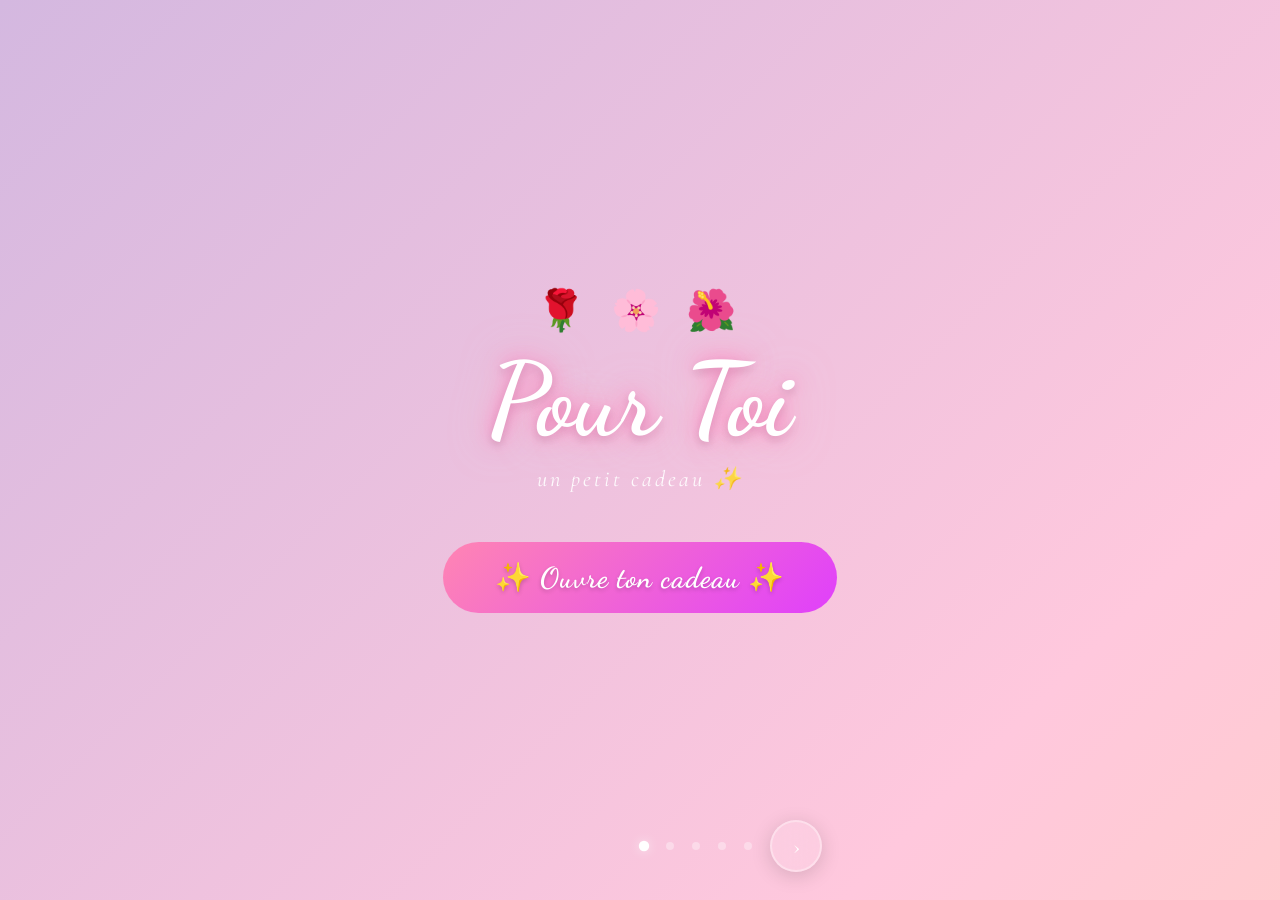
<file: index.html>
<!DOCTYPE html>
<html lang="fr">
<head>
  <meta charset="UTF-8"/>
  <meta name="viewport" content="width=device-width, initial-scale=1.0"/>
  <title>Pour Toi 🌸</title>
  <link rel="stylesheet" href="css/global.css"/>
  <link rel="stylesheet" href="css/index.css"/>
</head>
<body>

  <!-- CONFETTIS -->
  <div class="confetti-container" id="confettiContainer"></div>

  <!-- BALLONS -->
  <div class="balloons" id="balloonsContainer"></div>

  <!-- PAILLETTES -->
  <div class="sparkle-field" id="sparkleField"></div>

  <!-- CŒURS -->
  <div class="hearts" id="heartsContainer"></div>

  <!-- CONTENU CENTRAL -->
  <div class="center-content">
    <div class="roses-top">🌹 🌸 🌺</div>
    <h1 class="main-title">Pour Toi</h1>
    <p class="subtitle">un petit cadeau  ✨</p>

    <button class="btn-enter" id="enterBtn" onclick="enterSite()">
      <span class="shine"></span>
      ✨ Ouvre ton cadeau ✨
    </button>
  </div>

  <!-- NAVIGATION -->
  <nav class="page-nav">
    <span class="nav-dot active"></span>
    <span class="nav-dot"></span>
    <span class="nav-dot"></span>
    <span class="nav-dot"></span>
    <span class="nav-dot"></span>
    <a class="nav-arrow next" onclick="enterSite()" title="Page suivante">›</a>
  </nav>

  <script>
    // ===== Confettis =====
    const confettiColors = ['#ff85b3','#ffd700','#a855f7','#60d8f5','#ff6b9d','#fff','#ffc0cb','#87ceeb','#98fb98'];
    const container = document.getElementById('confettiContainer');
    for (let i = 0; i < 60; i++) {
      const c = document.createElement('div');
      c.classList.add('confetto');
      c.style.left        = Math.random() * 100 + 'vw';
      c.style.width       = (6 + Math.random() * 10) + 'px';
      c.style.height      = (6 + Math.random() * 10) + 'px';
      c.style.background  = confettiColors[Math.floor(Math.random() * confettiColors.length)];
      c.style.borderRadius = Math.random() > 0.5 ? '50%' : '2px';
      c.style.animationDuration = (4 + Math.random() * 8) + 's';
      c.style.animationDelay    = (-Math.random() * 10) + 's';
      container.appendChild(c);
    }

    // ===== Ballons =====
    const balloonColors = ['#ff85b3','#a78bfa','#fcd34d','#6ee7b7','#f87171','#60a5fa','#fb7185'];
    const balloonsDiv = document.getElementById('balloonsContainer');
    for (let i = 0; i < 10; i++) {
      const b = document.createElement('div');
      b.classList.add('balloon');
      b.style.left             = (5 + Math.random() * 90) + 'vw';
      b.style.background       = balloonColors[Math.floor(Math.random() * balloonColors.length)];
      b.style.width            = (50 + Math.random() * 30) + 'px';
      b.style.height           = (62 + Math.random() * 38) + 'px';
      b.style.animationDuration = (12 + Math.random() * 14) + 's';
      b.style.animationDelay   = (-Math.random() * 15) + 's';
      balloonsDiv.appendChild(b);
    }

    // ===== Paillettes =====
    const sparkleSymbols = ['✦','✧','⋆','★','✩','✸','❋'];
    const sparkleDiv = document.getElementById('sparkleField');
    for (let i = 0; i < 25; i++) {
      const s = document.createElement('span');
      s.classList.add('sparkle');
      s.textContent = sparkleSymbols[Math.floor(Math.random() * sparkleSymbols.length)];
      s.style.left     = (Math.random() * 95) + 'vw';
      s.style.top      = (Math.random() * 95) + 'vh';
      s.style.fontSize = (12 + Math.random() * 16) + 'px';
      s.style.animationDuration = (2 + Math.random() * 3) + 's';
      s.style.animationDelay    = (-Math.random() * 4) + 's';
      s.style.color    = Math.random() > 0.5 ? 'gold' : '#fff5e4';
      sparkleDiv.appendChild(s);
    }

    // ===== Cœurs =====
    const heartsDiv = document.getElementById('heartsContainer');
    const heartSymbols = ['💗','💕','🌸','💫','✨','🌷'];
    for (let i = 0; i < 12; i++) {
      const h = document.createElement('span');
      h.classList.add('heart');
      h.textContent = heartSymbols[Math.floor(Math.random() * heartSymbols.length)];
      h.style.left              = (Math.random() * 95) + 'vw';
      h.style.animationDuration = (6 + Math.random() * 8) + 's';
      h.style.animationDelay    = (-Math.random() * 10) + 's';
      h.style.fontSize          = (16 + Math.random() * 20) + 'px';
      heartsDiv.appendChild(h);
    }

    // ===== Navigation =====
    function enterSite() {
      document.body.classList.add('leaving');
      setTimeout(() => { window.location.href = 'candle.html'; }, 800);
    }
  </script>
</body>
</html>
</file>
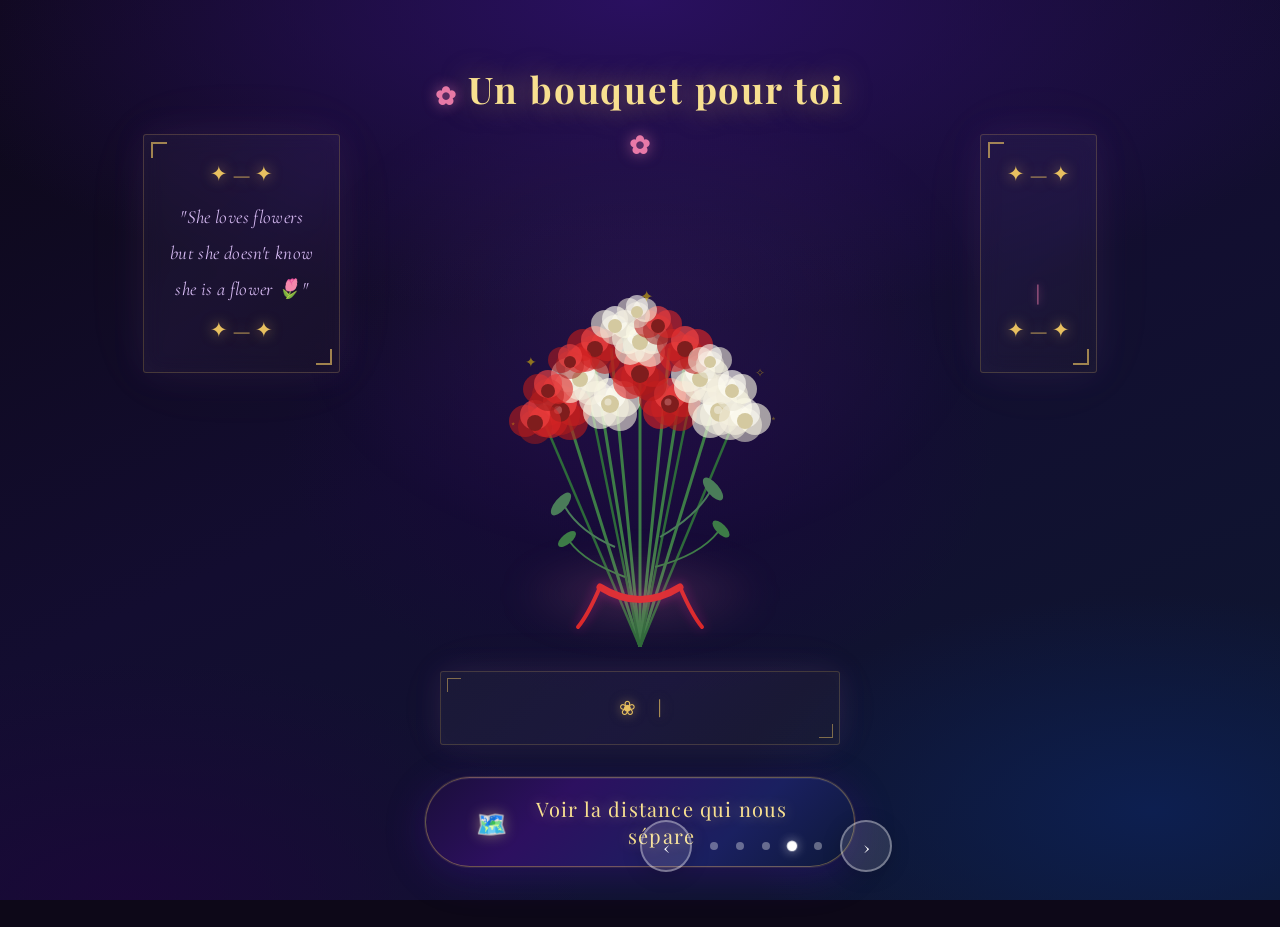
<file: bouquet.html>
<!DOCTYPE html>
<html lang="fr">
<head>
  <meta charset="UTF-8"/>
  <meta name="viewport" content="width=device-width, initial-scale=1.0"/>
  <title>Un Bouquet pour Meriem 🌹</title>
  <link rel="stylesheet" href="css/global.css"/>
  <link rel="stylesheet" href="css/bouquet.css"/>
</head>
<body>

  <!-- PARTICULES CANVAS -->
  <canvas id="particleCanvas"></canvas>

  <!-- LUMIÈRE AMBIANTE -->
  <div class="ambient-light"></div>

  <div class="page-wrapper">

    <!-- CITATION GAUCHE -->
    <div class="side-text left-text">
      <div class="quote-frame">
        <span class="ornament top">✦ — ✦</span>
        <p class="quote-en">"She loves flowers<br/>but she doesn't know<br/>she is a flower 🌷"</p>
        <span class="ornament bottom">✦ — ✦</span>
      </div>
    </div>

    <!-- CENTRE : BOUQUET & MESSAGE -->
    <div class="center-col">
      <h1 class="bouquet-title">
        <span class="title-deco">✿</span>
        Un bouquet pour toi
        <span class="title-deco">✿</span>
      </h1>

      <!-- BOUQUET SVG — Roses rouges & blanches -->
      <div class="bouquet-wrapper" id="bouquetArea">
        <div class="bouquet-glow"></div>
        <svg id="bouquetSway" class="bouquet-sway" width="400" height="480" viewBox="0 0 400 480">
          <!-- TIGES -->
          <g class="stem-group">
            <line x1="200" y1="480" x2="155" y2="200" stroke="#3d7c47" stroke-width="3" class="stem" style="--delay:0s"/>
            <line x1="200" y1="480" x2="200" y2="160" stroke="#3d7c47" stroke-width="3" class="stem" style="--delay:0.1s"/>
            <line x1="200" y1="480" x2="245" y2="195" stroke="#3d7c47" stroke-width="3" class="stem" style="--delay:0.2s"/>
            <line x1="200" y1="480" x2="120" y2="225" stroke="#3d7c47" stroke-width="3" class="stem" style="--delay:0.3s"/>
            <line x1="200" y1="480" x2="280" y2="220" stroke="#3d7c47" stroke-width="3" class="stem" style="--delay:0.4s"/>
            <line x1="200" y1="480" x2="170" y2="170" stroke="#3d7c47" stroke-width="3" class="stem" style="--delay:0.15s"/>
            <line x1="200" y1="480" x2="230" y2="175" stroke="#3d7c47" stroke-width="3" class="stem" style="--delay:0.25s"/>
            <line x1="200" y1="480" x2="100" y2="245" stroke="#2d6a3a" stroke-width="2.5" class="stem" style="--delay:0.35s"/>
            <line x1="200" y1="480" x2="300" y2="240" stroke="#2d6a3a" stroke-width="2.5" class="stem" style="--delay:0.45s"/>
            <line x1="200" y1="480" x2="140" y2="185" stroke="#2d6a3a" stroke-width="2.5" class="stem" style="--delay:0.5s"/>
            <line x1="200" y1="480" x2="260" y2="185" stroke="#2d6a3a" stroke-width="2.5" class="stem" style="--delay:0.55s"/>
          </g>

          <!-- FEUILLES -->
          <path d="M175,380 Q140,365 125,340" stroke="#4a7c59" stroke-width="2" fill="none"/>
          <ellipse cx="121" cy="337" rx="14" ry="6" fill="#4a7c59" transform="rotate(-50,121,337)"/>
          <path d="M220,370 Q255,350 270,325" stroke="#4a7c59" stroke-width="2" fill="none"/>
          <ellipse cx="273" cy="322" rx="14" ry="6" fill="#4a7c59" transform="rotate(50,273,322)"/>
          <path d="M185,410 Q145,395 130,375" stroke="#3d7c47" stroke-width="2" fill="none"/>
          <ellipse cx="127" cy="372" rx="11" ry="5" fill="#3d7c47" transform="rotate(-40,127,372)"/>
          <path d="M215,400 Q260,388 278,365" stroke="#3d7c47" stroke-width="2" fill="none"/>
          <ellipse cx="281" cy="362" rx="11" ry="5" fill="#3d7c47" transform="rotate(45,281,362)"/>

          <!-- ROSES — Rangée du bas (5 roses, plus grandes) -->
          <!-- Rose Rouge 1 -->
          <g class="flower-bloom" style="--bloom-delay:0.4s">
            <circle cx="120" cy="248" r="20" fill="#9b1c1c" opacity="0.6"/>
            <circle cx="107" cy="240" r="19" fill="#b91c1c" opacity="0.65"/>
            <circle cx="133" cy="240" r="19" fill="#dc2626" opacity="0.65"/>
            <circle cx="110" cy="253" r="18" fill="#dc2626" opacity="0.6"/>
            <circle cx="130" cy="255" r="18" fill="#b91c1c" opacity="0.6"/>
            <circle cx="120" cy="235" r="17" fill="#ef4444" opacity="0.7"/>
            <circle cx="120" cy="245" r="10" fill="#7f1d1d"/>
            <circle cx="118" cy="243" r="4" fill="#fca5a5" opacity="0.35"/>
          </g>
          <!-- Rose Blanche 2 -->
          <g class="flower-bloom" style="--bloom-delay:0.6s">
            <circle cx="170" cy="240" r="19" fill="#e8e4d4" opacity="0.6"/>
            <circle cx="157" cy="232" r="18" fill="#f5f0e0" opacity="0.65"/>
            <circle cx="183" cy="232" r="18" fill="#fffde7" opacity="0.65"/>
            <circle cx="160" cy="245" r="17" fill="#fefce8" opacity="0.6"/>
            <circle cx="180" cy="247" r="17" fill="#f5f0e0" opacity="0.6"/>
            <circle cx="170" cy="227" r="16" fill="#fffef5" opacity="0.7"/>
            <circle cx="170" cy="237" r="9" fill="#d4c9a0"/>
            <circle cx="168" cy="235" r="3.5" fill="#fff" opacity="0.4"/>
          </g>
          <!-- Rose Rouge 3 -->
          <g class="flower-bloom" style="--bloom-delay:0.8s">
            <circle cx="230" cy="240" r="19" fill="#991b1b" opacity="0.6"/>
            <circle cx="217" cy="232" r="18" fill="#b91c1c" opacity="0.65"/>
            <circle cx="243" cy="232" r="18" fill="#dc2626" opacity="0.65"/>
            <circle cx="220" cy="245" r="17" fill="#dc2626" opacity="0.6"/>
            <circle cx="240" cy="247" r="17" fill="#b91c1c" opacity="0.6"/>
            <circle cx="230" cy="227" r="16" fill="#ef4444" opacity="0.7"/>
            <circle cx="230" cy="237" r="9" fill="#7f1d1d"/>
            <circle cx="228" cy="235" r="3.5" fill="#fca5a5" opacity="0.35"/>
          </g>
          <!-- Rose Blanche 4 -->
          <g class="flower-bloom" style="--bloom-delay:1.0s">
            <circle cx="280" cy="248" r="20" fill="#e8e4d4" opacity="0.6"/>
            <circle cx="267" cy="240" r="19" fill="#f5f0e0" opacity="0.65"/>
            <circle cx="293" cy="240" r="19" fill="#fffde7" opacity="0.65"/>
            <circle cx="270" cy="253" r="18" fill="#fefce8" opacity="0.6"/>
            <circle cx="290" cy="255" r="18" fill="#f5f0e0" opacity="0.6"/>
            <circle cx="280" cy="235" r="17" fill="#fffef5" opacity="0.7"/>
            <circle cx="280" cy="245" r="10" fill="#d4c9a0"/>
            <circle cx="278" cy="243" r="4" fill="#fff" opacity="0.4"/>
          </g>
          <!-- Rose Rouge 5 (bord gauche) -->
          <g class="flower-bloom" style="--bloom-delay:1.2s">
            <circle cx="95" cy="260" r="17" fill="#9b1c1c" opacity="0.55"/>
            <circle cx="85" cy="254" r="16" fill="#b91c1c" opacity="0.6"/>
            <circle cx="105" cy="254" r="16" fill="#dc2626" opacity="0.6"/>
            <circle cx="95" cy="248" r="15" fill="#ef4444" opacity="0.65"/>
            <circle cx="95" cy="256" r="8" fill="#7f1d1d"/>
          </g>
          <!-- Rose Blanche 6 (bord droit) -->
          <g class="flower-bloom" style="--bloom-delay:1.3s">
            <circle cx="305" cy="258" r="17" fill="#e8e4d4" opacity="0.55"/>
            <circle cx="295" cy="252" r="16" fill="#f5f0e0" opacity="0.6"/>
            <circle cx="315" cy="252" r="16" fill="#fffde7" opacity="0.6"/>
            <circle cx="305" cy="246" r="15" fill="#fffef5" opacity="0.65"/>
            <circle cx="305" cy="254" r="8" fill="#d4c9a0"/>
          </g>

          <!-- ROSES — Rangée du milieu (6 roses) -->
          <!-- Rose Blanche 7 -->
          <g class="flower-bloom" style="--bloom-delay:1.5s">
            <circle cx="140" cy="215" r="18" fill="#e8e4d4" opacity="0.6"/>
            <circle cx="128" cy="208" r="17" fill="#f5f0e0" opacity="0.65"/>
            <circle cx="152" cy="208" r="17" fill="#fffde7" opacity="0.65"/>
            <circle cx="130" cy="220" r="16" fill="#fefce8" opacity="0.6"/>
            <circle cx="150" cy="222" r="16" fill="#f5f0e0" opacity="0.6"/>
            <circle cx="140" cy="203" r="15" fill="#fffef5" opacity="0.7"/>
            <circle cx="140" cy="212" r="8" fill="#d4c9a0"/>
          </g>
          <!-- Rose Rouge 8 -->
          <g class="flower-bloom" style="--bloom-delay:1.7s">
            <circle cx="200" cy="210" r="19" fill="#991b1b" opacity="0.6"/>
            <circle cx="187" cy="202" r="18" fill="#b91c1c" opacity="0.65"/>
            <circle cx="213" cy="202" r="18" fill="#dc2626" opacity="0.65"/>
            <circle cx="190" cy="215" r="17" fill="#dc2626" opacity="0.6"/>
            <circle cx="210" cy="217" r="17" fill="#b91c1c" opacity="0.6"/>
            <circle cx="200" cy="197" r="16" fill="#ef4444" opacity="0.7"/>
            <circle cx="200" cy="207" r="9" fill="#7f1d1d"/>
          </g>
          <!-- Rose Blanche 9 -->
          <g class="flower-bloom" style="--bloom-delay:1.9s">
            <circle cx="260" cy="215" r="18" fill="#e8e4d4" opacity="0.6"/>
            <circle cx="248" cy="208" r="17" fill="#f5f0e0" opacity="0.65"/>
            <circle cx="272" cy="208" r="17" fill="#fffde7" opacity="0.65"/>
            <circle cx="250" cy="220" r="16" fill="#fefce8" opacity="0.6"/>
            <circle cx="270" cy="222" r="16" fill="#f5f0e0" opacity="0.6"/>
            <circle cx="260" cy="203" r="15" fill="#fffef5" opacity="0.7"/>
            <circle cx="260" cy="212" r="8" fill="#d4c9a0"/>
          </g>
          <!-- Rose Rouge 10 (entre) -->
          <g class="flower-bloom" style="--bloom-delay:2.0s">
            <circle cx="108" cy="228" r="16" fill="#991b1b" opacity="0.55"/>
            <circle cx="98" cy="222" r="15" fill="#b91c1c" opacity="0.6"/>
            <circle cx="118" cy="222" r="15" fill="#dc2626" opacity="0.6"/>
            <circle cx="108" cy="217" r="14" fill="#ef4444" opacity="0.65"/>
            <circle cx="108" cy="224" r="7" fill="#7f1d1d"/>
          </g>
          <!-- Rose Blanche 11 (entre) -->
          <g class="flower-bloom" style="--bloom-delay:2.1s">
            <circle cx="292" cy="228" r="16" fill="#e8e4d4" opacity="0.55"/>
            <circle cx="282" cy="222" r="15" fill="#f5f0e0" opacity="0.6"/>
            <circle cx="302" cy="222" r="15" fill="#fffde7" opacity="0.6"/>
            <circle cx="292" cy="217" r="14" fill="#fffef5" opacity="0.65"/>
            <circle cx="292" cy="224" r="7" fill="#d4c9a0"/>
          </g>

          <!-- ROSES — Rangée du haut (5 roses) -->
          <!-- Rose Rouge 12 -->
          <g class="flower-bloom" style="--bloom-delay:2.3s">
            <circle cx="155" cy="185" r="17" fill="#991b1b" opacity="0.6"/>
            <circle cx="143" cy="178" r="16" fill="#b91c1c" opacity="0.65"/>
            <circle cx="167" cy="178" r="16" fill="#dc2626" opacity="0.65"/>
            <circle cx="145" cy="190" r="15" fill="#dc2626" opacity="0.6"/>
            <circle cx="165" cy="192" r="15" fill="#b91c1c" opacity="0.6"/>
            <circle cx="155" cy="173" r="14" fill="#ef4444" opacity="0.7"/>
            <circle cx="155" cy="182" r="8" fill="#7f1d1d"/>
          </g>
          <!-- Rose Blanche 13 -->
          <g class="flower-bloom" style="--bloom-delay:2.5s">
            <circle cx="200" cy="178" r="17" fill="#e8e4d4" opacity="0.6"/>
            <circle cx="188" cy="171" r="16" fill="#f5f0e0" opacity="0.65"/>
            <circle cx="212" cy="171" r="16" fill="#fffde7" opacity="0.65"/>
            <circle cx="190" cy="183" r="15" fill="#fefce8" opacity="0.6"/>
            <circle cx="210" cy="185" r="15" fill="#f5f0e0" opacity="0.6"/>
            <circle cx="200" cy="166" r="14" fill="#fffef5" opacity="0.7"/>
            <circle cx="200" cy="175" r="8" fill="#d4c9a0"/>
          </g>
          <!-- Rose Rouge 14 -->
          <g class="flower-bloom" style="--bloom-delay:2.7s">
            <circle cx="245" cy="185" r="17" fill="#991b1b" opacity="0.6"/>
            <circle cx="233" cy="178" r="16" fill="#b91c1c" opacity="0.65"/>
            <circle cx="257" cy="178" r="16" fill="#dc2626" opacity="0.65"/>
            <circle cx="235" cy="190" r="15" fill="#dc2626" opacity="0.6"/>
            <circle cx="255" cy="192" r="15" fill="#b91c1c" opacity="0.6"/>
            <circle cx="245" cy="173" r="14" fill="#ef4444" opacity="0.7"/>
            <circle cx="245" cy="182" r="8" fill="#7f1d1d"/>
          </g>
          <!-- Rose Rouge petite 15 -->
          <g class="flower-bloom" style="--bloom-delay:2.9s">
            <circle cx="130" cy="198" r="14" fill="#9b1c1c" opacity="0.5"/>
            <circle cx="121" cy="193" r="13" fill="#b91c1c" opacity="0.55"/>
            <circle cx="139" cy="193" r="13" fill="#dc2626" opacity="0.55"/>
            <circle cx="130" cy="189" r="12" fill="#ef4444" opacity="0.6"/>
            <circle cx="130" cy="195" r="6" fill="#7f1d1d"/>
          </g>
          <!-- Rose Blanche petite 16 -->
          <g class="flower-bloom" style="--bloom-delay:3.0s">
            <circle cx="270" cy="198" r="14" fill="#e8e4d4" opacity="0.5"/>
            <circle cx="261" cy="193" r="13" fill="#f5f0e0" opacity="0.55"/>
            <circle cx="279" cy="193" r="13" fill="#fffde7" opacity="0.55"/>
            <circle cx="270" cy="189" r="12" fill="#fffef5" opacity="0.6"/>
            <circle cx="270" cy="195" r="6" fill="#d4c9a0"/>
          </g>

          <!-- ROSES — Sommet (3 roses) -->
          <!-- Rose Blanche 17 -->
          <g class="flower-bloom" style="--bloom-delay:3.2s">
            <circle cx="175" cy="163" r="15" fill="#e8e4d4" opacity="0.55"/>
            <circle cx="165" cy="157" r="14" fill="#f5f0e0" opacity="0.6"/>
            <circle cx="185" cy="157" r="14" fill="#fffde7" opacity="0.6"/>
            <circle cx="175" cy="152" r="13" fill="#fffef5" opacity="0.65"/>
            <circle cx="175" cy="159" r="7" fill="#d4c9a0"/>
          </g>
          <!-- Rose Rouge 18 -->
          <g class="flower-bloom" style="--bloom-delay:3.4s">
            <circle cx="218" cy="163" r="15" fill="#991b1b" opacity="0.55"/>
            <circle cx="208" cy="157" r="14" fill="#b91c1c" opacity="0.6"/>
            <circle cx="228" cy="157" r="14" fill="#dc2626" opacity="0.6"/>
            <circle cx="218" cy="152" r="13" fill="#ef4444" opacity="0.65"/>
            <circle cx="218" cy="159" r="7" fill="#7f1d1d"/>
          </g>
          <!-- Rose Blanche 19 (top) -->
          <g class="flower-bloom" style="--bloom-delay:3.6s">
            <circle cx="197" cy="148" r="13" fill="#e8e4d4" opacity="0.5"/>
            <circle cx="189" cy="143" r="12" fill="#f5f0e0" opacity="0.55"/>
            <circle cx="205" cy="143" r="12" fill="#fffde7" opacity="0.55"/>
            <circle cx="197" cy="139" r="11" fill="#fffef5" opacity="0.6"/>
            <circle cx="197" cy="145" r="6" fill="#d4c9a0"/>
          </g>

          <!-- ÉTINCELLES DÉCORATIVES SVG -->
          <g class="sparkle-svg">
            <text x="85" y="200" font-size="14" fill="#ffd700" opacity="0.5">✦</text>
            <text x="315" y="210" font-size="12" fill="#ffd700" opacity="0.4">✧</text>
            <text x="200" y="135" font-size="16" fill="#ffd700" opacity="0.5">✦</text>
            <text x="70" y="260" font-size="10" fill="#ffd700" opacity="0.3">⋆</text>
            <text x="330" y="255" font-size="11" fill="#ffd700" opacity="0.3">⋆</text>
          </g>

          <!-- RUBAN -->
          <g class="ribbon-group">
            <path d="M160,420 Q200,445 240,420" stroke="#dc2626" stroke-width="7" fill="none" stroke-linecap="round"/>
            <path d="M160,420 Q148,448 138,460" stroke="#dc2626" stroke-width="4" fill="none" stroke-linecap="round"/>
            <path d="M240,420 Q252,448 262,460" stroke="#dc2626" stroke-width="4" fill="none" stroke-linecap="round"/>
          </g>
        </svg>

        <!-- Particules autour du bouquet -->
        <div class="sparkles-container" id="bouquetParticles"></div>
      </div>

      <!-- MESSAGE DANS BOÎTE ÉLÉGANTE -->
      <div class="message-box">
        <div class="message-inner">
          <span class="msg-ornament">❀</span>
          <p class="typewriter-text" id="typewriter-container"></p>
          <span id="typewriter-cursor" class="msg-ornament">|</span>
        </div>
      </div>

      <!-- BOUTON -->
      <button class="btn-map" onclick="goToMap()">
        <span class="btn-shine"></span>
        <span class="btn-icon">🗺️</span>
        <span class="btn-label">Voir la distance qui nous sépare</span>
      </button>
    </div>

    <!-- CITATION DROITE -->
    <div class="side-text right-text">
      <div class="quote-frame right-frame">
        <span class="ornament top">✦ — ✦</span>
        <p class="typed-message" id="typedFr"></p>
        <span id="cursor">|</span>
        <span class="ornament bottom">✦ — ✦</span>
      </div>
    </div>
  </div>

  <!-- NAVIGATION -->
  <nav class="page-nav">
    <a class="nav-arrow prev" href="celebrate.html" title="Célébration">‹</a>
    <span class="nav-dot"></span>
    <span class="nav-dot"></span>
    <span class="nav-dot"></span>
    <span class="nav-dot active"></span>
    <span class="nav-dot"></span>
    <a class="nav-arrow next" href="map.html" title="Carte">›</a>
  </nav>

  <script src="js/bouquet.js"></script>
</body>
</html>
</file>
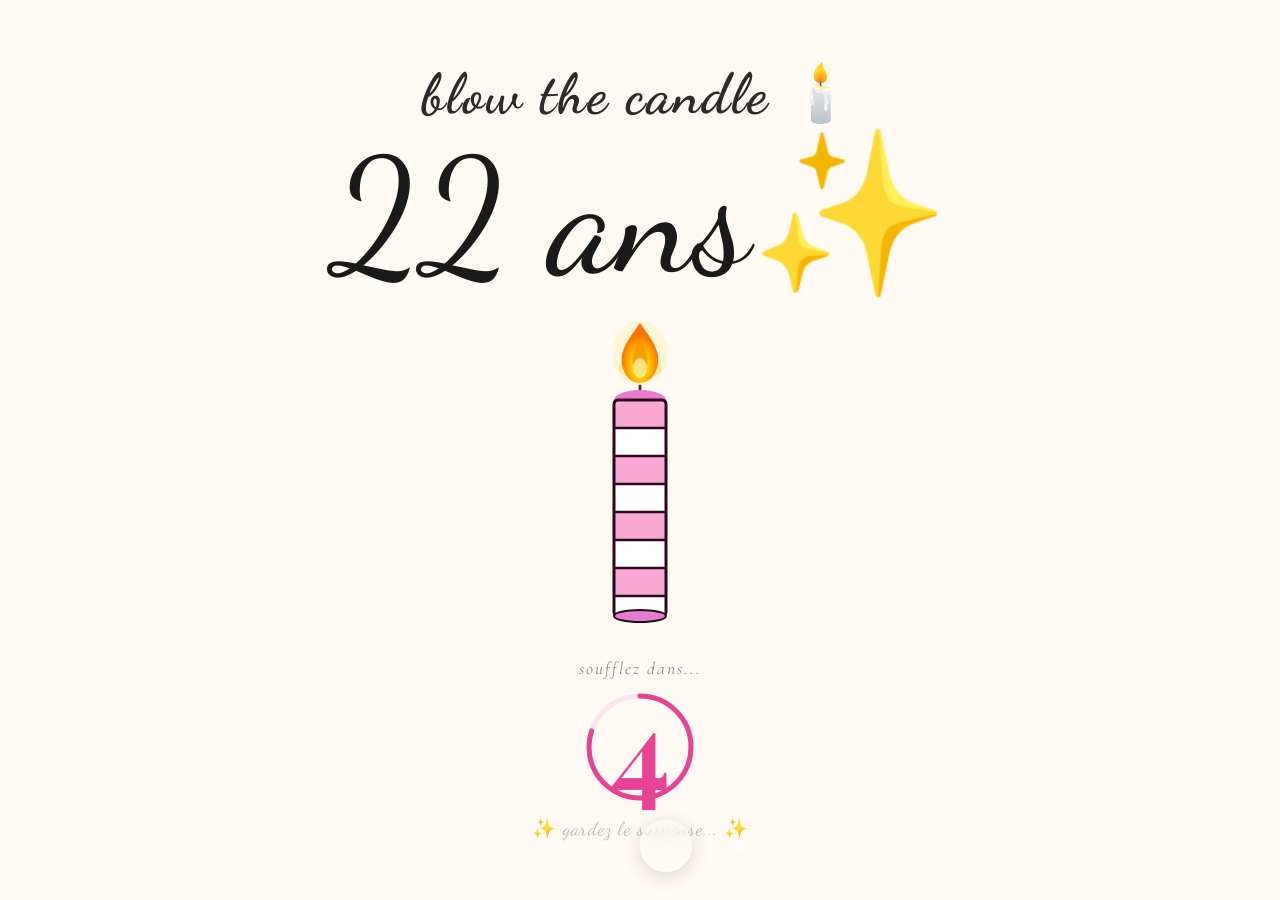
<file: candle.html>
<!DOCTYPE html>
<html lang="fr">
<head>
  <meta charset="UTF-8"/>
  <meta name="viewport" content="width=device-width, initial-scale=1.0"/>
  <title>Blow The Candle 🕯️</title>
  <link rel="stylesheet" href="css/global.css"/>
  <link rel="stylesheet" href="css/candle.css"/>
</head>
<body>

  <!-- OVERLAY SOUFFLÉ -->
  <div class="blown-overlay" id="blownOverlay">
    <div class="blown-icon">🕯️</div>
    <div class="blown-text">Soufflée ! 🎉</div>
    <div class="blown-sub">On y va...</div>
  </div>

  <!-- TITRE -->
  <h1 class="blow-title">blow the candle 🕯️</h1>

  <!-- CHIFFRE 22 -->
  <div class="number-22">22 ans✨</div>

  <!-- BOUGIE SVG -->
  <div class="candle-scene">
    <svg id="candleSVG" width="130" height="320" viewBox="0 0 130 320" xmlns="http://www.w3.org/2000/svg">
      <!-- FLAMME -->
      <g id="flameGroup">
        <ellipse cx="65" cy="60" rx="22" ry="10" fill="#ffd000" opacity="0.3"/>
        <path d="M65,15 C75,30 90,45 80,65 C74,78 55,78 50,65 C40,45 55,30 65,15Z" fill="url(#flameGrad)"/>
        <path d="M65,30 C70,40 76,52 70,63 C67,69 63,69 60,63 C54,52 60,40 65,30Z" fill="#ff8c00" opacity="0.85"/>
        <ellipse cx="65" cy="60" rx="7" ry="10" fill="#fff0a0" opacity="0.9"/>
        <ellipse cx="65" cy="45" rx="28" ry="32" fill="#ffd700" opacity="0.12"/>
      </g>

      <!-- FUMÉE -->
      <g id="smokeGroup">
        <path d="M65,15 Q60,5 65,-5 Q70,-15 65,-25" stroke="#ccc" stroke-width="3" fill="none" opacity="0.6" stroke-linecap="round"/>
        <path d="M65,15 Q72,3 68,-8 Q64,-20 70,-30" stroke="#ccc" stroke-width="2" fill="none" opacity="0.4" stroke-linecap="round"/>
      </g>

      <!-- MÈCHE -->
      <line x1="65" y1="78" x2="65" y2="88" stroke="#5a3010" stroke-width="3" stroke-linecap="round"/>

      <!-- HAUT BOUGIE -->
      <ellipse cx="65" cy="92" rx="26" ry="10" fill="#e87dcf"/>

      <!-- RAYURES -->
      <rect x="39" y="92"  width="52" height="28" fill="#f9a8d4" rx="2"/>
      <rect x="39" y="120" width="52" height="28" fill="#ffffff" rx="2"/>
      <rect x="39" y="148" width="52" height="28" fill="#f9a8d4" rx="2"/>
      <rect x="39" y="176" width="52" height="28" fill="#ffffff" rx="2"/>
      <rect x="39" y="204" width="52" height="28" fill="#f9a8d4" rx="2"/>
      <rect x="39" y="232" width="52" height="28" fill="#ffffff" rx="2"/>
      <rect x="39" y="260" width="52" height="28" fill="#f9a8d4" rx="2"/>
      <rect x="39" y="288" width="52" height="20" fill="#ffffff" rx="2"/>

      <!-- LIGNES RAYURES -->
      <line x1="39" y1="120" x2="91" y2="120" stroke="#2a0a1a" stroke-width="2.5"/>
      <line x1="39" y1="148" x2="91" y2="148" stroke="#2a0a1a" stroke-width="2.5"/>
      <line x1="39" y1="176" x2="91" y2="176" stroke="#2a0a1a" stroke-width="2.5"/>
      <line x1="39" y1="204" x2="91" y2="204" stroke="#2a0a1a" stroke-width="2.5"/>
      <line x1="39" y1="232" x2="91" y2="232" stroke="#2a0a1a" stroke-width="2.5"/>
      <line x1="39" y1="260" x2="91" y2="260" stroke="#2a0a1a" stroke-width="2.5"/>
      <line x1="39" y1="288" x2="91" y2="288" stroke="#2a0a1a" stroke-width="2.5"/>

      <!-- CONTOUR -->
      <rect x="39" y="92" width="52" height="216" rx="4" fill="none" stroke="#2a0a1a" stroke-width="3"/>

      <!-- BASE -->
      <ellipse cx="65" cy="308" rx="26" ry="6" fill="#e87dcf" stroke="#2a0a1a" stroke-width="2"/>

      <defs>
        <radialGradient id="flameGrad" cx="50%" cy="70%" r="50%">
          <stop offset="0%" stop-color="#fffacd"/>
          <stop offset="40%" stop-color="#ffd700"/>
          <stop offset="100%" stop-color="#ff6600"/>
        </radialGradient>
      </defs>
    </svg>
  </div>

  <!-- COMPTE À REBOURS -->
  <div class="countdown-wrapper">
    <div class="countdown-label">soufflez dans...</div>
    <div class="timer-ring">
      <svg width="120" height="120" viewBox="0 0 120 120">
        <circle class="timer-ring-bg" cx="60" cy="60" r="51"/>
        <circle class="timer-ring-circle" id="timerRing" cx="60" cy="60" r="51"/>
      </svg>
      <div class="timer-inner">
        <div class="countdown-number" id="countDisplay">5</div>
      </div>
    </div>
    <div class="blow-hint">✨ gardez le suspense... ✨</div>
  </div>

  <!-- NAVIGATION -->
  <nav class="page-nav">
    <a class="nav-arrow prev" href="index.html" title="Accueil">‹</a>
    <span class="nav-dot"></span>
    <span class="nav-dot active"></span>
    <span class="nav-dot"></span>
    <span class="nav-dot"></span>
    <span class="nav-dot"></span>
    <a class="nav-arrow next" style="visibility:hidden">›</a>
  </nav>

  <script src="js/candle.js"></script>
</body>
</html>
</file>
<file: css/global.css>
/* ============================================================
   GLOBAL.CSS — Base commune pour tout le site
   ============================================================ */
@import url('https://fonts.googleapis.com/css2?family=Dancing+Script:wght@400;600;700&family=Playfair+Display:ital,wght@0,400;0,700;1,400&family=Cormorant+Garamond:ital,wght@0,300;0,400;1,300;1,400&display=swap');

*, *::before, *::after {
  margin: 0;
  padding: 0;
  box-sizing: border-box;
}

html, body {
  width: 100%;
  min-height: 100vh;
  overflow-x: hidden;
}

body {
  font-family: 'Cormorant Garamond', Georgia, serif;
  -webkit-font-smoothing: antialiased;
}

/* ---- Animations globales ---- */
@keyframes fadeIn {
  from { opacity: 0; transform: translateY(20px); }
  to   { opacity: 1; transform: translateY(0); }
}
@keyframes fadeInLeft {
  from { opacity: 0; transform: translateX(-50px); }
  to   { opacity: 1; transform: translateX(0); }
}
@keyframes fadeInRight {
  from { opacity: 0; transform: translateX(50px); }
  to   { opacity: 1; transform: translateX(0); }
}
@keyframes fadeInUp {
  from { opacity: 0; transform: translateY(40px); }
  to   { opacity: 1; transform: translateY(0); }
}
@keyframes fadeOut {
  from { opacity: 1; }
  to   { opacity: 0; }
}
@keyframes pulse-glow {
  0%, 100% { box-shadow: 0 0 20px rgba(255,182,193,0.6), 0 6px 30px rgba(255,105,180,0.4); }
  50%      { box-shadow: 0 0 40px rgba(255,182,193,0.9), 0 10px 50px rgba(255,105,180,0.7); }
}
@keyframes sparkle {
  0%, 100% { opacity: 0; transform: scale(0) rotate(0deg); }
  50%      { opacity: 1; transform: scale(1) rotate(180deg); }
}
@keyframes shake {
  0%, 100% { transform: translateX(0); }
  10%, 30%, 50%, 70%, 90% { transform: translateX(-6px); }
  20%, 40%, 60%, 80%      { transform: translateX(6px); }
}

/* ---- Transition sortie de page ---- */
body.leaving {
  animation: fadeOut 0.8s ease forwards;
}

/* ---- Navigation Arrows ---- */
.page-nav {
  position: fixed;
  bottom: 28px;
  left: 50%;
  transform: translateX(-50%);
  display: flex;
  align-items: center;
  gap: 18px;
  z-index: 999;
  animation: fadeInUp 1s ease 1.5s both;
}
.nav-arrow {
  display: flex;
  align-items: center;
  justify-content: center;
  width: 52px;
  height: 52px;
  border-radius: 50%;
  border: 2px solid rgba(255,255,255,0.35);
  background: rgba(255,255,255,0.12);
  -webkit-backdrop-filter: blur(12px);
  backdrop-filter: blur(12px);
  color: #fff;
  font-size: 1.5rem;
  cursor: pointer;
  transition: all 0.35s ease;
  box-shadow: 0 4px 20px rgba(0,0,0,0.15);
  text-decoration: none;
}
.nav-arrow:hover {
  transform: translateY(-4px) scale(1.1);
  background: rgba(255,255,255,0.22);
  border-color: rgba(255,255,255,0.6);
  box-shadow: 0 8px 30px rgba(0,0,0,0.25);
}
.nav-arrow.prev { animation: arrowBounceLeft 2s ease-in-out infinite; }
.nav-arrow.next { animation: arrowBounceRight 2s ease-in-out infinite; }
.nav-dot {
  width: 8px;
  height: 8px;
  border-radius: 50%;
  background: rgba(255,255,255,0.35);
  transition: all 0.3s ease;
}
.nav-dot.active {
  background: #fff;
  box-shadow: 0 0 8px rgba(255,255,255,0.6);
  transform: scale(1.3);
}
@keyframes arrowBounceLeft {
  0%, 100% { transform: translateX(0); }
  50%      { transform: translateX(-4px); }
}
@keyframes arrowBounceRight {
  0%, 100% { transform: translateX(0); }
  50%      { transform: translateX(4px); }
}

/* ---- Scrollbar ---- */
::-webkit-scrollbar { width: 6px; }
::-webkit-scrollbar-track { background: #fff0f5; }
::-webkit-scrollbar-thumb { background: #e8a0bf; border-radius: 10px; }
</file>
<file: css/index.css>
/* ============================================================
   INDEX.CSS — Page 1 : Landing page
   ============================================================ */

/* Fond dégradé animé */
@keyframes gradientShift {
  0%   { background-position: 0% 50%; }
  50%  { background-position: 100% 50%; }
  100% { background-position: 0% 50%; }
}

body {
  background: linear-gradient(-45deg, #ffd6e7, #ffafd6, #e8c3f0, #ffd6a5, #ffc8dd, #d4b8e0);
  background-size: 400% 400%;
  animation: gradientShift 8s ease infinite;
  display: flex;
  align-items: center;
  justify-content: center;
  overflow: hidden;
}

/* ===== CONFETTIS ===== */
.confetti-container {
  position: fixed; inset: 0;
  pointer-events: none; z-index: 0; overflow: hidden;
}
.confetto {
  position: absolute; top: -20px;
  width: 10px; height: 10px;
  opacity: 0.85; border-radius: 2px;
  animation: confetti-fall linear infinite;
}
@keyframes confetti-fall {
  0%   { transform: translateY(-20px) rotate(0deg);   opacity: 1; }
  100% { transform: translateY(110vh) rotate(720deg);  opacity: 0.3; }
}

/* ===== BALLONS ===== */
.balloons {
  position: fixed; inset: 0;
  pointer-events: none; z-index: 1;
}
.balloon {
  position: absolute; bottom: -120px;
  width: 60px; height: 75px;
  border-radius: 50% 50% 50% 50% / 40% 40% 60% 60%;
  animation: float-up linear infinite;
  opacity: 0.88;
}
.balloon::after {
  content: ''; position: absolute;
  bottom: -20px; left: 50%;
  transform: translateX(-50%);
  width: 1px; height: 25px;
  background: rgba(0,0,0,0.3);
}
@keyframes float-up {
  0%   { transform: translateX(0) translateY(0) rotate(-3deg); opacity: 0.9; }
  25%  { transform: translateX(15px) translateY(-25vh) rotate(3deg); }
  50%  { transform: translateX(-10px) translateY(-50vh) rotate(-2deg); }
  75%  { transform: translateX(12px) translateY(-75vh) rotate(2deg); }
  100% { transform: translateX(-5px) translateY(-115vh) rotate(-3deg); opacity: 0; }
}

/* ===== PAILLETTES ===== */
.sparkle-field {
  position: fixed; inset: 0;
  pointer-events: none; z-index: 1;
}
.sparkle {
  position: absolute; color: gold;
  font-size: 18px; opacity: 0;
  animation: sparkle-anim ease-in-out infinite;
}
@keyframes sparkle-anim {
  0%, 100% { opacity: 0; transform: scale(0.3) rotate(0deg); }
  40%, 60% { opacity: 1; transform: scale(1.2) rotate(180deg); }
}

/* ===== CŒURS FLOTTANTS ===== */
.hearts {
  position: fixed; inset: 0;
  pointer-events: none; z-index: 1;
}
.heart {
  position: absolute; font-size: 1.5rem;
  bottom: -50px; opacity: 0;
  animation: heart-float ease-in infinite;
}
@keyframes heart-float {
  0%   { transform: translateY(0) scale(0.5); opacity: 0; }
  10%  { opacity: 1; }
  90%  { opacity: 0.6; }
  100% { transform: translateY(-100vh) scale(1.2); opacity: 0; }
}

/* ===== CENTRE ===== */
.center-content {
  position: relative; z-index: 10;
  text-align: center;
  animation: fadeInUp 1.5s ease forwards;
}
.roses-top {
  font-size: 2.5rem; letter-spacing: 8px;
  margin-bottom: 10px;
  animation: fadeIn 2s ease 0.3s both;
}
.main-title {
  font-family: 'Dancing Script', cursive;
  font-size: clamp(3.5rem, 8vw, 7rem);
  color: #fff;
  text-shadow: 0 0 20px rgba(255,105,180,0.8), 0 0 40px rgba(255,182,193,0.6), 0 4px 10px rgba(0,0,0,0.15);
  line-height: 1.1; margin-bottom: 8px;
  animation: titleGlow 3s ease-in-out infinite alternate;
}
@keyframes titleGlow {
  from { text-shadow: 0 0 20px rgba(255,105,180,0.8), 0 0 40px rgba(255,182,193,0.6); }
  to   { text-shadow: 0 0 35px rgba(255,105,180,1),   0 0 70px rgba(255,182,193,0.9); }
}
.subtitle {
  font-family: 'Cormorant Garamond', serif;
  font-style: italic;
  font-size: clamp(1rem, 2.5vw, 1.4rem);
  color: rgba(255,255,255,0.9);
  letter-spacing: 3px; margin-bottom: 50px;
  animation: fadeIn 2s ease 0.8s both;
}

/* ===== BOUTON ===== */
.btn-enter {
  background: linear-gradient(135deg, #ff85b3, #e040fb, #ff6eb4);
  background-size: 200% 200%;
  animation: btnGradient 3s ease infinite, pulse-glow 2s ease-in-out infinite;
  color: #fff;
  font-family: 'Dancing Script', cursive;
  font-size: clamp(1.2rem, 3vw, 1.8rem);
  font-weight: 700;
  padding: 18px 52px; border: none;
  border-radius: 60px; cursor: pointer;
  letter-spacing: 1px;
  text-shadow: 0 2px 4px rgba(0,0,0,0.2);
  position: relative; overflow: hidden;
  transition: transform 0.3s ease;
}
@keyframes btnGradient {
  0%   { background-position: 0% 50%; }
  50%  { background-position: 100% 50%; }
  100% { background-position: 0% 50%; }
}
.btn-enter:hover { transform: translateY(-5px) scale(1.07); }
.btn-enter:active { transform: scale(0.96); }
.btn-enter .shine {
  position: absolute; top: -50%; left: -70%;
  width: 50%; height: 200%;
  background: rgba(255,255,255,0.3);
  transform: skewX(-20deg);
  transition: left 0.6s ease;
}
.btn-enter:hover .shine { left: 140%; }
</file>
<file: css/bouquet.css>
/* ================================================================
   BOUQUET.CSS — Amélioration visuelle pure
   Toutes les classes existantes conservées exactement
   ================================================================ */

@import url('https://fonts.googleapis.com/css2?family=Playfair+Display:ital,wght@0,400;0,700;1,400&family=Cormorant+Garamond:ital,wght@0,300;0,400;1,300;1,400&family=Great+Vibes&display=swap');

/* ────────────────────────────────────────
   Variables
   ──────────────────────────────────────── */
:root {
  --gold:       #e8c060;
  --gold-light: #f8e090;
  --rose:       #e879a8;
  --rose-pale:  #ffd0e8;
  --cream:      #fff6ee;
  --text-main:  #f5e6ff;
  --text-soft:  #d4b8f0;
}

/* ────────────────────────────────────────
   Reset minimal
   ──────────────────────────────────────── */
*, *::before, *::after { box-sizing: border-box; margin: 0; padding: 0; }

/* ────────────────────────────────────────
   BODY — fond velours nuit précieux
   ──────────────────────────────────────── */
body {
  background: #0d0818;
  min-height: 100vh;
  overflow-x: hidden;
  font-family: 'Cormorant Garamond', serif;
  color: var(--text-main);
  position: relative;
}

/* Dégradé de fond multicouche */
body::before {
  content: '';
  position: fixed;
  inset: 0;
  background:
    radial-gradient(ellipse 90% 55% at 50% 0%,   #2a1060 0%, transparent 65%),
    radial-gradient(ellipse 60% 45% at 10% 100%,  #1a0838 0%, transparent 60%),
    radial-gradient(ellipse 55% 40% at 90% 90%,   #0d1f50 0%, transparent 60%),
    radial-gradient(ellipse 40% 40% at 50% 50%,   #18093a 0%, transparent 70%),
    linear-gradient(155deg, #0d0818 0%, #130d30 45%, #0d1830 100%);
  z-index: 0;
  pointer-events: none;
}

/* ────────────────────────────────────────
   Canvas particules (fond)
   ──────────────────────────────────────── */
#particleCanvas {
  position: fixed;
  inset: 0;
  width: 100%;
  height: 100%;
  z-index: 0;
  pointer-events: none;
}

/* ────────────────────────────────────────
   Lumière ambiante
   ──────────────────────────────────────── */
.ambient-light {
  position: fixed;
  top: 35%;
  left: 50%;
  transform: translate(-50%, -50%);
  width: 700px;
  height: 500px;
  background: radial-gradient(ellipse, rgba(180,100,255,0.09) 0%, transparent 70%);
  pointer-events: none;
  z-index: 0;
  animation: ambientPulse 7s ease-in-out infinite;
}
@keyframes ambientPulse {
  0%, 100% { opacity: 0.5; transform: translate(-50%,-50%) scale(1); }
  50%       { opacity: 1;   transform: translate(-50%,-50%) scale(1.2); }
}

/* ────────────────────────────────────────
   Layout principal
   ──────────────────────────────────────── */
.page-wrapper {
  position: relative;
  z-index: 1;
  display: flex;
  align-items: flex-start;
  justify-content: center;
  gap: clamp(20px, 3vw, 55px);
  min-height: 100vh;
  padding: clamp(36px, 5vw, 72px) clamp(14px, 4vw, 50px) 60px;
  flex-wrap: wrap;
}

/* ────────────────────────────────────────
   Colonnes latérales
   ──────────────────────────────────────── */
.side-text {
  flex: 1;
  min-width: 210px;
  max-width: 290px;
  display: flex;
  align-items: center;
  justify-content: center;
  padding-top: 70px;
}

/* Cadre précieux avec coins dorés CSS */
.quote-frame {
  position: relative;
  padding: 30px 26px;
  text-align: center;
  background: linear-gradient(
    135deg,
    rgba(255,255,255,0.035) 0%,
    rgba(200,150,255,0.055) 50%,
    rgba(255,200,90,0.03)  100%
  );
  border: 1px solid rgba(232,192,96,0.22);
  border-radius: 3px;
  backdrop-filter: blur(10px);
  box-shadow:
    0 0 35px rgba(180,100,255,0.08),
    0 0 80px rgba(232,192,96,0.04),
    inset 0 0 20px rgba(255,255,255,0.025);
  animation: fadeInLeft 1.4s ease 2.5s both;
}

.right-frame {
  animation: fadeInRight 1.4s ease 3s both !important;
}

/* Coins dorés décoratifs */
.quote-frame::before,
.quote-frame::after {
  content: '';
  position: absolute;
  width: 16px;
  height: 16px;
  border-color: var(--gold);
  border-style: solid;
  opacity: 0.65;
}
.quote-frame::before { top: 7px; left: 7px; border-width: 2px 0 0 2px; }
.quote-frame::after  { bottom: 7px; right: 7px; border-width: 0 2px 2px 0; }

/* Ornements */
.ornament {
  display: block;
  font-size: 1.3rem;
  color: var(--gold);
  text-shadow: 0 0 14px rgba(232,192,96,0.65);
  line-height: 1;
}
.ornament.top    { margin-bottom: 14px; }
.ornament.bottom { margin-top: 14px; }

/* Texte citation gauche */
.quote-en {
  font-family: 'Cormorant Garamond', serif;
  font-style: italic;
  font-size: clamp(0.92rem, 1.7vw, 1.18rem);
  color: var(--text-soft);
  line-height: 1.9;
  letter-spacing: 0.02em;
}

.quote-author {
  display: block;
  margin-top: 14px;
  font-family: 'Cormorant Garamond', serif;
  font-size: 0.8rem;
  letter-spacing: 0.14em;
  color: var(--gold);
  text-transform: uppercase;
  opacity: 0.88;
}

/* Texte droite typewriter */
.typed-message {
  font-family: 'Great Vibes', cursive;
  font-size: clamp(1.05rem, 1.9vw, 1.45rem);
  color: var(--rose-pale);
  line-height: 2.1;
  text-shadow: 0 0 20px rgba(232,121,168,0.3);
  min-height: 5rem;
}

/* ────────────────────────────────────────
   Colonne centrale
   ──────────────────────────────────────── */
.center-col {
  flex: 0 0 auto;
  width: clamp(310px, 42vw, 430px);
  display: flex;
  flex-direction: column;
  align-items: center;
}

/* Titre principal */
.bouquet-title {
  font-family: 'Playfair Display', serif;
  font-weight: 700;
  font-size: clamp(1.55rem, 3.3vw, 2.3rem);
  color: var(--gold-light);
  text-align: center;
  letter-spacing: 0.05em;
  text-shadow:
    0 0 28px rgba(232,192,96,0.55),
    0 0 65px rgba(232,192,96,0.18);
  animation: fadeInDown 1.2s ease 0.3s both;
  margin-bottom: 5px;
}

.title-deco {
  font-size: 0.68em;
  color: var(--rose);
  vertical-align: middle;
  text-shadow: 0 0 14px rgba(232,121,168,0.65);
}

/* Sous-titre */
.subtitle {
  font-family: 'Great Vibes', cursive;
  font-size: clamp(1.1rem, 2.4vw, 1.5rem);
  color: var(--rose-pale);
  opacity: 0.82;
  animation: fadeInDown 1.2s ease 0.5s both;
  margin-bottom: 20px;
  text-shadow: 0 0 22px rgba(232,121,168,0.28);
}

/* ────────────────────────────────────────
   Bouquet wrapper
   ──────────────────────────────────────── */
.bouquet-wrapper {
  position: relative;
  display: flex;
  align-items: center;
  justify-content: center;
  margin: 0 auto 24px;
}

/* Lueur sous le bouquet */
.bouquet-glow {
  position: absolute;
  bottom: 18px;
  left: 50%;
  transform: translateX(-50%);
  width: 240px;
  height: 70px;
  background: radial-gradient(ellipse, rgba(232,121,168,0.25) 0%, transparent 75%);
  filter: blur(18px);
  pointer-events: none;
  animation: glowPulse 3.8s ease-in-out infinite;
  z-index: 0;
}
@keyframes glowPulse {
  0%, 100% { opacity: 0.65; transform: translateX(-50%) scaleX(1); }
  50%       { opacity: 1;    transform: translateX(-50%) scaleX(1.2); }
}

/* Tiges — dessin progressif */
.stem {
  stroke-dasharray: 300;
  stroke-dashoffset: 300;
  animation: drawStem 1.4s ease forwards;
  animation-delay: var(--delay, 0s);
}
@keyframes drawStem {
  to { stroke-dashoffset: 0; }
}

/* Fleurs — bloom avec rebond */
.flower-bloom {
  transform-origin: 50% 80%;
  transform: scale(0) rotate(-15deg);
  opacity: 0;
  animation: bloomFlower 0.85s cubic-bezier(0.34, 1.56, 0.64, 1) forwards;
  animation-delay: var(--bloom-delay, 0s);
}
@keyframes bloomFlower {
  0%   { transform: scale(0) rotate(-18deg);  opacity: 0; }
  55%  { transform: scale(1.2) rotate(4deg);  opacity: 1; }
  100% { transform: scale(1) rotate(0deg);    opacity: 1; }
}

/* Balancement bouquet */
.bouquet-sway {
  animation: bouquetSway 5s ease-in-out infinite;
  transform-origin: center bottom;
}
@keyframes bouquetSway {
  0%, 100% { transform: rotate(-1.8deg) translateX(-2px); }
  50%       { transform: rotate(1.8deg)  translateX(2px);  }
}

/* Étincelles SVG */
.sparkle-svg {
  animation: sparkleFade 2.8s ease-in-out infinite alternate;
}
@keyframes sparkleFade {
  0%   { opacity: 0.4; }
  100% { opacity: 1; }
}

/* Ruban — teinte brillante */
.ribbon-group {
  filter: drop-shadow(0 0 6px rgba(232,30,140,0.45));
}

/* ────────────────────────────────────────
   Message box
   ──────────────────────────────────────── */
.message-box {
  width: 100%;
  max-width: 400px;
  margin-bottom: 32px;
  animation: fadeIn 1s ease 4s both;
}

.message-inner {
  background: linear-gradient(
    135deg,
    rgba(255,255,255,0.04),
    rgba(200,130,255,0.06),
    rgba(255,180,80,0.035)
  );
  border: 1px solid rgba(232,192,96,0.2);
  border-radius: 3px;
  padding: 20px 26px;
  text-align: center;
  box-shadow:
    0 0 28px rgba(200,110,255,0.10),
    0 0 60px rgba(232,192,96,0.04),
    inset 0 0 16px rgba(255,255,255,0.02);
  backdrop-filter: blur(8px);
  position: relative;
  display: flex;
  align-items: center;
  justify-content: center;
  gap: 11px;
  flex-wrap: wrap;
}

/* Coins dorés sur le message box */
.message-inner::before,
.message-inner::after {
  content: '';
  position: absolute;
  width: 14px;
  height: 14px;
  border-color: rgba(232,192,96,0.5);
  border-style: solid;
}
.message-inner::before { top: 6px; left: 6px; border-width: 1.5px 0 0 1.5px; }
.message-inner::after  { bottom: 6px; right: 6px; border-width: 0 1.5px 1.5px 0; }

.msg-ornament {
  font-size: 1.25rem;
  color: var(--gold);
  text-shadow: 0 0 12px rgba(232,192,96,0.55);
  flex-shrink: 0;
}

.typewriter-text {
  font-family: 'Great Vibes', cursive;
  font-size: clamp(1.15rem, 2.6vw, 1.6rem);
  color: var(--cream);
  text-shadow: 0 0 20px rgba(255,200,160,0.38);
  line-height: 1.6;
  min-height: 2rem;
}

/* Curseur clignotant */
#cursor {
  display: inline-block;
  color: var(--rose);
  font-size: 1.4rem;
  font-weight: 300;
  animation: blink 0.75s step-end infinite;
  text-shadow: 0 0 8px var(--rose);
}
@keyframes blink {
  0%, 100% { opacity: 1; }
  50%       { opacity: 0; }
}

/* ────────────────────────────────────────
   Bouton carte
   ──────────────────────────────────────── */
.btn-map {
  position: relative;
  display: inline-flex;
  align-items: center;
  gap: 11px;
  padding: 17px 50px;
  background: linear-gradient(135deg,
    #1a0e3a 0%,
    #2d1060 30%,
    #1a2060 70%,
    #0d1838 100%
  );
  border: 1px solid rgba(232,192,96,0.38);
  border-radius: 60px;
  color: var(--gold-light);
  font-family: 'Playfair Display', serif;
  font-size: clamp(0.95rem, 2.1vw, 1.25rem);
  font-weight: 400;
  letter-spacing: 0.06em;
  cursor: pointer;
  overflow: hidden;
  transition: transform 0.35s ease, box-shadow 0.35s ease, border-color 0.35s ease;
  box-shadow:
    0 8px 40px rgba(80,20,180,0.3),
    0 0 0 1px rgba(232,192,96,0.12),
    inset 0 1px 0 rgba(255,255,255,0.07);
  animation: fadeInUp 1s ease 4.5s both;
  text-shadow: 0 0 14px rgba(248,224,144,0.42);
}

/* Reflet animé (sweep) */
.btn-shine {
  position: absolute;
  top: 0;
  left: -130%;
  width: 55%;
  height: 100%;
  background: linear-gradient(90deg, transparent, rgba(255,255,255,0.11), transparent);
  transform: skewX(-22deg);
  animation: shineSweep 3.8s ease-in-out infinite;
  pointer-events: none;
}
@keyframes shineSweep {
  0%        { left: -130%; }
  40%, 100% { left: 160%;  }
}

.btn-icon  { font-size: 1.25em; }
.btn-label { pointer-events: none; }

.btn-map:hover {
  transform: translateY(-6px) scale(1.04);
  border-color: rgba(232,192,96,0.6);
  box-shadow:
    0 18px 55px rgba(80,20,180,0.45),
    0 0 0 1px rgba(232,192,96,0.3),
    inset 0 1px 0 rgba(255,255,255,0.1);
}

.btn-map:active {
  transform: translateY(-2px) scale(1.01);
}

/* ────────────────────────────────────────
   Animations utilitaires
   ──────────────────────────────────────── */
@keyframes fadeInDown {
  from { opacity: 0; transform: translateY(-26px); }
  to   { opacity: 1; transform: translateY(0); }
}
@keyframes fadeInUp {
  from { opacity: 0; transform: translateY(26px); }
  to   { opacity: 1; transform: translateY(0); }
}
@keyframes fadeInLeft {
  from { opacity: 0; transform: translateX(-30px); }
  to   { opacity: 1; transform: translateX(0); }
}
@keyframes fadeInRight {
  from { opacity: 0; transform: translateX(30px); }
  to   { opacity: 1; transform: translateX(0); }
}
@keyframes fadeIn {
  from { opacity: 0; }
  to   { opacity: 1; }
}

/* ────────────────────────────────────────
   Scrollbar personnalisée
   ──────────────────────────────────────── */
::-webkit-scrollbar       { width: 5px; }
::-webkit-scrollbar-track { background: #0d0818; }
::-webkit-scrollbar-thumb {
  background: linear-gradient(180deg, var(--rose), var(--gold));
  border-radius: 3px;
}

/* ────────────────────────────────────────
   Responsive
   ──────────────────────────────────────── */
@media (max-width: 900px) {
  .page-wrapper {
    flex-direction: column;
    align-items: center;
  }
  .side-text {
    max-width: 90vw;
    padding-top: 0;
  }
  .left-text  { order: 2; }
  .center-col { order: 1; }
  .right-text { order: 3; }
}

@media (max-width: 480px) {
  .bouquet-title { font-size: 1.35rem; }
  .btn-map       { padding: 13px 30px; font-size: 0.9rem; }
  .quote-frame   { padding: 20px 16px; }
}
</file>
<file: css/candle.css>
/* ============================================================
   CANDLE.CSS — Page 2 : Blow the candle
   ============================================================ */

body {
  background: #fffaf4;
  display: flex; flex-direction: column;
  align-items: center; justify-content: center;
  min-height: 100vh; gap: 10px;
}

/* Titre */
.blow-title {
  font-family: 'Dancing Script', cursive;
  font-size: clamp(2rem, 5vw, 3.5rem);
  color: #2b2b2b; letter-spacing: 2px;
  animation: fadeInUp 1s ease both;
  text-align: center;
}

/* Chiffre 22 */
.number-22 {
  font-family: 'Dancing Script', cursive;
  font-size: clamp(5rem, 14vw, 10rem);
  color: #1a1a1a; line-height: 1;
  animation: fadeInUp 1s ease 0.3s both;
}

/* Zone bougie */
.candle-scene {
  display: flex; flex-direction: column;
  align-items: center;
  animation: fadeIn 1.2s ease 0.5s both;
  position: relative;
}

/* Flamme SVG */
#flameGroup {
  transform-origin: 50% 100%;
  animation: flicker 0.6s ease-in-out infinite alternate;
  transition: opacity 1s ease, transform 1s ease;
}
@keyframes flicker {
  0%   { transform: rotate(-4deg) scaleX(0.95) scaleY(1); }
  30%  { transform: rotate(3deg) scaleX(1.05) scaleY(1.05); }
  60%  { transform: rotate(-2deg) scaleX(0.98) scaleY(0.97); }
  100% { transform: rotate(5deg) scaleX(1.02) scaleY(1.03); }
}
#flameGroup.out {
  opacity: 0; transform: scaleY(0) translateY(-10px);
  animation: none;
}

/* Fumée */
#smokeGroup {
  opacity: 0; transition: opacity 0.5s ease;
  transform-origin: 50% 100%;
}
#smokeGroup.visible {
  opacity: 1;
  animation: smokeRise 2s ease forwards;
}
@keyframes smokeRise {
  0%   { transform: translateY(0) scaleX(1); opacity: 0.8; }
  100% { transform: translateY(-50px) scaleX(2.5); opacity: 0; }
}

/* Compteur */
.countdown-wrapper {
  margin-top: 20px; text-align: center;
  animation: fadeIn 1.2s ease 0.8s both;
}
.countdown-label {
  font-family: 'Cormorant Garamond', serif;
  font-style: italic; font-size: 1.1rem;
  color: #888; letter-spacing: 2px; margin-bottom: 8px;
}
.countdown-number {
  font-family: 'Playfair Display', serif;
  font-size: clamp(3rem, 8vw, 5.5rem);
  color: #e84393; font-weight: 700;
  line-height: 1; transition: transform 0.2s ease;
}
.countdown-number.pop { transform: scale(1.3); }

/* Hint */
.blow-hint {
  font-family: 'Dancing Script', cursive;
  font-size: 1.2rem; color: #bbb;
  margin-top: 10px;
  animation: fadeIn 1.5s ease 1.2s both;
  letter-spacing: 1px;
}

/* Timer ring */
.timer-ring {
  position: relative; width: 120px; height: 120px;
  margin: 0 auto;
}
.timer-ring svg { transform: rotate(-90deg); }
.timer-ring-circle {
  stroke: #e84393; stroke-width: 5; fill: none;
  stroke-dasharray: 320; stroke-dashoffset: 0;
  stroke-linecap: round; transition: stroke-dashoffset 1s linear;
}
.timer-ring-bg {
  stroke: #fce4ec; stroke-width: 5; fill: none;
}
.timer-inner {
  position: absolute; top: 50%; left: 50%;
  transform: translate(-50%, -50%);
}

/* Vibration */
body.shake { animation: shake 0.5s ease; }

/* Overlay soufflé */
.blown-overlay {
  position: fixed; inset: 0;
  display: flex; align-items: center;
  justify-content: center;
  background: rgba(255,250,244,0.95);
  opacity: 0; pointer-events: none;
  z-index: 100; transition: opacity 0.8s ease;
  flex-direction: column; gap: 16px;
}
.blown-overlay.show {
  opacity: 1; pointer-events: all;
}
.blown-icon {
  font-size: 4rem;
}
.blown-text {
  font-family: 'Dancing Script', cursive;
  font-size: clamp(2rem, 5vw, 3.5rem);
  color: #e84393; text-align: center;
}
.blown-sub {
  font-family: 'Cormorant Garamond', serif;
  font-style: italic; color: #aaa;
  font-size: 1.2rem; letter-spacing: 2px;
}

/* Particules d'extinction */
.particle {
  position: fixed; pointer-events: none;
  border-radius: 50%; z-index: 200;
  animation: particleFly ease-out forwards;
}
@keyframes particleFly {
  0%   { transform: translate(0,0) scale(1); opacity: 1; }
  100% { transform: translate(var(--tx), var(--ty)) scale(0.2); opacity: 0; }
}
</file>
